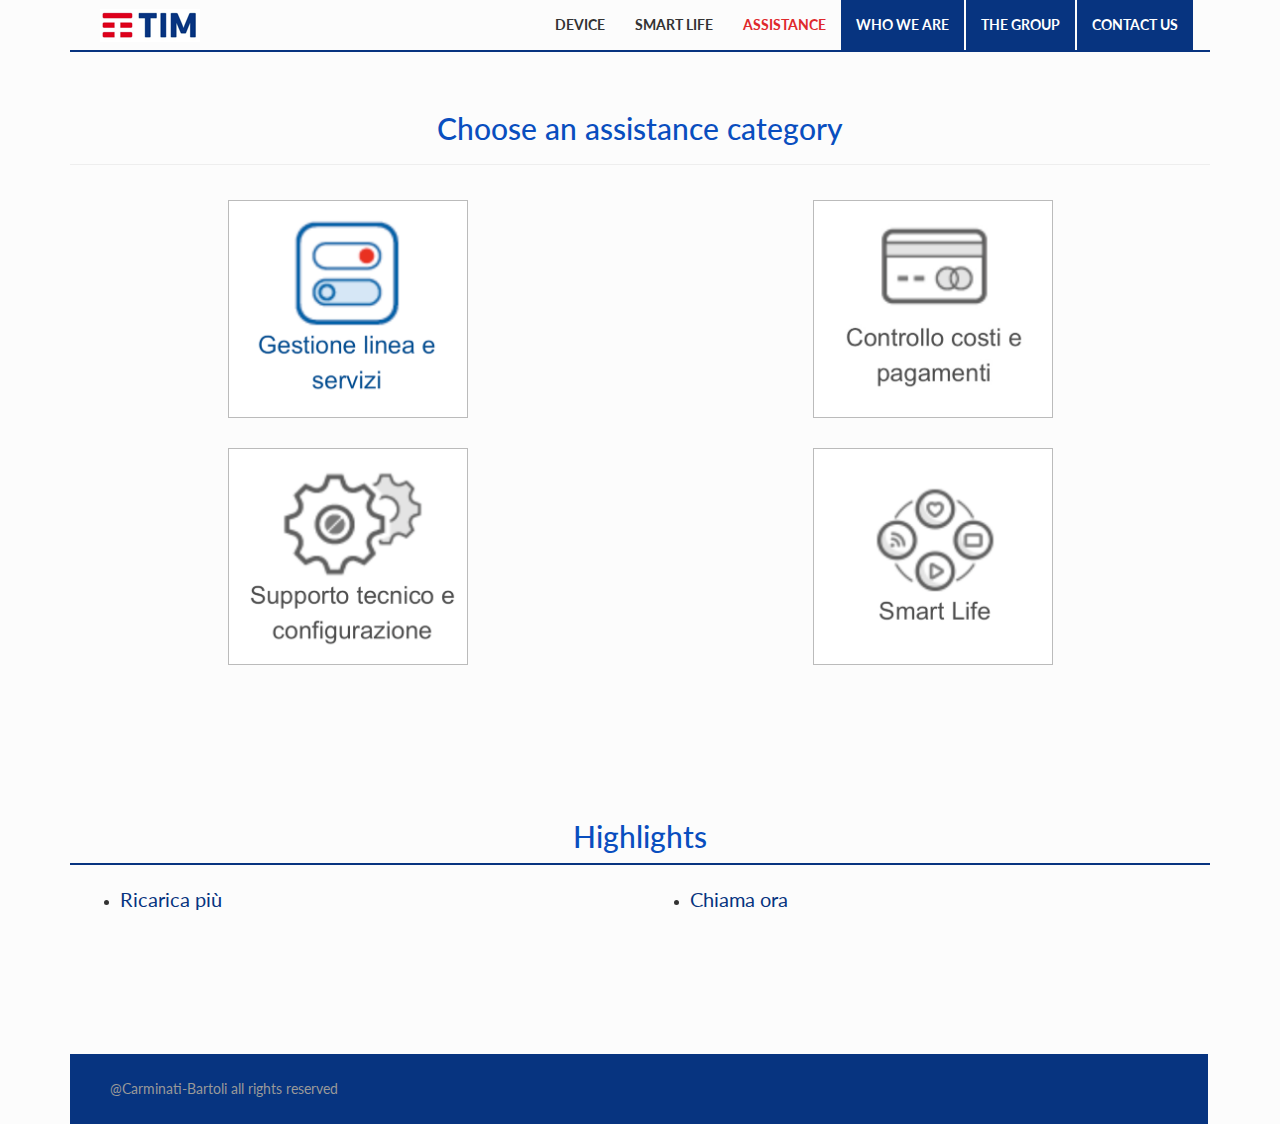
<file: WEBSITE/Assistance.html>
<!DOCTYPE html>

<html>
<head>
<meta charset="utf-8">
<meta http-equiv="X-UA-Compatible" content="IE=edge">
<meta name="viewport" content="width=device-width, initial-scale=1.0">
<title>Assistance Service Category</title>
<!-- Fogli di stile -->
<link href='http://fonts.googleapis.com/css?family=Lato:400,700,900,400italic' rel='stylesheet' type='text/css'>
<link rel="stylesheet" href="css/bootstrap.css">
<link rel="stylesheet" href="css/stili-custom.css">
<link rel="stylesheet" href="css/my-css.css">

</head>
<body>
<!-- Header e barra di navigazione -->
<header>
<nav class="navbar navbar-default">
<div class="container">
 <div class="navbar-header">
  <button type="button" class="navbar-toggle" data-toggle="collapse" data-target=".navbar-responsive-collapse">
   <span class="icon-bar"></span>
   <span class="icon-bar"></span>
  </button>
  <a class="navbar-brand" href="home.html"></a>
 </div> 
 
 <div id="right-align" class="collapse navbar-collapse navbar-responsive-collapse">
   
   <ul class="nav navbar-nav">
    <li> <a href="DeviceCategory.html" >Device</a></li>
    <li> <a href="SLserviceCategory.html" >Smart life</a></li>
    <li><a href="#"><p style="color:#DF292C;">assistance</p></a></li>
   	<li class="blue-background"><a href="WhoWeAre.html"><p class="whiteText">who we are</p></a></li>
    <li class="blue-background"><a href="#"><p class="whiteText">the group</p></a></li>
    <li class="blue-background"><a href="ContactUs.html"><p class="whiteText">contact us</p></a></li>
   </ul>
   
 </div><!-- /.nav-collapse -->
 <div id="blueline"></div>
</div>

</nav><!-- /.navbar -->

</header><!-- /header -->

<div class="container">
   <div class="page-header m-t-1">
     <h2 class="text-center">Choose  an assistance category</h2>
   </div>      
</div>
<div class="container">
	<div class="row">
    	<div class="col-sm-6 text-center">
           <a href="MobileServices.html">
              <img src="images/linea&servizi.png" width="240" class="text-center img-thumbnail img-responsive" style="margin-top: 15px; margin-bottom: 15px;">
           </a>
        </div>
	    <div class="col-sm-6 text-center">	
          <img src="images/costi&pagamenti.png" width="240" class="text-center img-thumbnail img-responsive" style="margin-top: 15px; margin-bottom: 15px;">      
        </div>
  	</div>
    <div class="row">
    	<div class="col-sm-6 text-center">
          <img src="images/supporto&configurazione.png" width="240" class="text-center img-thumbnail img-responsive" style="margin-top: 15px; margin-bottom: 15px;">
        </div>
	    <div class="col-sm-6 text-center">
			<img src="images/smartLife.png" width="240" class="text-center img-thumbnail img-responsive" style="margin-top: 15px; margin-bottom: 15px;">
        </div>
  	</div>
</div>
<div class="blank-spacing"></div>
<div class="container" style="align-items:center;">
	<h2>Highlights</h2>
  	<div id="blueline"></div>
    <div class="col-sm-6" style="padding: 10px; align-content:center;  margin-top: 10px;">
    	<ul>
  			<li><a href="AssistanceService.html?Servizio=Ricarica" style="color: #073480; font-size: 20px;" >Ricarica più</a></li>
		</ul>
    </div>
    <div class="col-sm-6" style="padding: 10px; align-content:center;  margin-top: 10px;">
    	<ul>
  			<li><a href="AssistanceService.html?Servizio=ChiamaOra" style="color: #073480; font-size: 20px;" >Chiama ora</a></li>
		</ul>
    </div>
    
</div>

<div class="blank-spacing"></div>


<!-- footer -->
<div class="container">
<footer class="blue-background">
      <div class="container">
        <span class="text-muted">@Carminati-Bartoli all rights reserved</span>
      </div>
</footer>
</div>
</body>
</html>
</file>
<file: WEBSITE/css/stili-custom.css>
/* Font family e colore di sfondo */

body {
 background-color: #fcfcfc;
 font-family: Lato, "Helvetica Neue", Helvetica, Arial, sans-serif;
}

/* Classe per applicare un margine inferiore */

.margine-bottom {margin-bottom: 20px;}

/* Stili per sovrascrivere e modificare la Navbar di Bootstrap */
.navbar {
  border: none;
}

.navbar-nav {
  margin-top: 0;
}

.navbar-brand {
 display: inline-block;
 text-indent: -9999px;
 width: 190px;
 height: 50px;
 background: url(../images/logo.png) center center no-repeat;
}

.navbar-default {
 background-color: #fcfcfc;
}

.navbar-default .navbar-nav > li > a {
  font-size: 14px;
  font-weight: bold;
  text-transform: uppercase;
  color: #333333;
  border-bottom: 1px solid #357ebd;
}

.navbar-default .navbar-nav > li > a:hover,
.navbar-default .navbar-nav > li > a:focus {
  color: #357ebd;
}

.navbar-default .navbar-nav > .active > a,
.navbar-default .navbar-nav > .active > a:hover,
.navbar-default .navbar-nav > .active > a:focus {
  color: #fff;
  background-color: #357ebd;
}

.navbar-toggle {
  border-radius: 0;
}

.navbar-default .navbar-toggle {
 border: 1px solid #357ebd;
}

.navbar-default .navbar-toggle .icon-bar {
  background-color: #357ebd;
}

.navbar-default .navbar-collapse {
  border-color: transparent;
}

.navbar-default .navbar-nav > .dropdown > a:hover .caret,
.navbar-default .navbar-nav > .dropdown > a:focus .caret {
  border-top-color: #357ebd;
  border-bottom-color: #357ebd;
}

.navbar-default .navbar-nav > .open > a,
.navbar-default .navbar-nav > .open > a:hover,
.navbar-default .navbar-nav > .open > a:focus {
  color: #fff;
  background-color: #357ebd;
}

.navbar-default .navbar-nav > .open > a .caret,
.navbar-default .navbar-nav > .open > a:hover .caret,
.navbar-default .navbar-nav > .open > a:focus .caret {
  border-top-color: #333;
  border-bottom-color: #333;
}

.navbar-default .navbar-nav > .dropdown > a .caret {
  border-top-color: #333;
  border-bottom-color: #333;
}

@media screen and (min-width: 768px) {
 .navbar-default .navbar-nav > li > a {
  border-bottom: none;
}

.navbar-default .navbar-nav > li > a:hover,
.navbar-default .navbar-nav > li > a:focus {
	border-top: 2px solid #357ebd;
	padding-top: 13px;
	font-family: Lato, "Helvetica Neue", Helvetica, Arial, sans-serif;
}
}

/* Stili per sovrascrivere e modificare i menu dropdown di Bootstrap */

.dropdown-menu {
 padding: 0 0;
 border-radius: 0;
 -webkit-box-shadow: 0 2px 5px rgba(0, 0, 0, 0.175);
 box-shadow: 0 2px 5px rgba(0, 0, 0, 0.175);
}
.dropdown-menu > li > a {
 padding: 7px 10px;
 border-bottom: 1px solid #ccc;
}



/* Flexslider */

.flexslider {
 margin: 0 0 30px; 
 background: #f8f8f8; 
 border: 0;
 border-top: 3px solid #357ebd; 
 position: relative; 
 -webkit-border-radius: 0; 
 -moz-border-radius: 0; 
 -o-border-radius: 0; 
 border-radius: 0; 
}
.flex-control-paging li a {
 width: 12px; 
 height: 12px;
 padding: 2px;
 background: #357ebd; 
 cursor: pointer; 
 text-indent: -9999px; 
 -webkit-border-radius: 20px; 
 -moz-border-radius: 20px; 
 -o-border-radius: 20px; 
 border-radius: 20px; 
 box-shadow: none;
}
.slides li {position: relative;}
.flex-caption {
 position: absolute;
 top: 35%;
 right: 8%;
}
.flex-caption-text span {
 display: inline-block;
 font-size: 34px;
 font-weight: bold;
 font-family: "Helvetica Neue", Helvetica, Arial, sans-serif;
 margin: 2px 0;
 padding: 0 15px;
 background-color: rgba(53, 126, 189, 0.8);
}

@media screen and (max-width: 767px) {
 .flex-control-nav, .flex-control-pager, .flex-caption {display: none;}
}

/* Sezione progetti in evidenza */

.box-progetto {
 margin-bottom: 10px;
 padding: 15px;
 background-color: #86b6de;
 -webkit-box-shadow: 0 2px 1px rgba(0, 0, 0, 0.25);
  box-shadow: 0 2px 1px rgba(0, 0, 0, 0.25);
}
.box-progetto h3, .box-progetto h4 {margin-top: 0;}

/* Stile per sovrascrivere e modificare le immagini thumbnail di Bootstrap */

.thumbnail,
.img-thumbnail {
  border-radius: 0;
  border: 1px solid #bbbbbb;
}

/* Stili per sovrascrivere e modificare i bottoni standard di Bootstrap */

.btn {
  border: 0;
  border-radius: 0;
}
.btn:focus {
	outline: 0;
	text-align: center;
}


/* Testata */

.header-sezione {
  border-bottom: 2px solid #357ebd;
}
@media screen and (min-width: 768px) {
 .header-sezione {
 margin-left: 0;
 margin-right: 0; 
 }
}
/* Lavoro in evidenza */

.box-lavoro-evidenza {
 margin: 15px 0;
}
.box-lavoro-evidenza h3 {margin-top: 0}

/* Stile per modificare e sovrascrivere i blockquote di Bootstrap */

blockquote {
 border-left: 5px solid #357ebd;
}

/* Pannelli dell'accordion basati sui panel di Bootstrap */

.panel-carousel {
  padding: 15px;
  margin-top: 15px;
  margin-bottom: 20px;
  background-color: #ffffff;
  border: 1px solid #dddddd;
  border-radius: 0;
  -webkit-box-shadow: 0 1px 1px rgba(0, 0, 0, 0.05);
  box-shadow: 0 1px 1px rgba(0, 0, 0, 0.05);
}
.panel-carousel-heading {
  margin: -15px -15px 15px;
  padding: 10px 15px;
  font-size: 17.5px;
  font-weight: 500;
  background-color: #357ebd;
  color: #fff;
  border-bottom: 1px solid #dddddd;
}
.panel-carousel-footer {
  margin: 15px -15px -15px;
  padding: 10px 15px;
  background-color: #ecf7ff;
  border-top: 1px solid #dddddd;
}

.panel-carousel-control {
  font-size: 16px;
}
.panel-carousel-control:hover,
.panel-carousel-control:focus {
  text-decoration: none;
}

/* Stili per modificare e sovrascrivere le nav-tab di Bootstrap */

.nav-tabs {
  margin-top: 15px;
  border-bottom: 2px solid #357ebd;
}
.nav-tabs > li {
  float: left;
  margin-bottom: 0;
}
.nav-tabs > li > a {
  font-size: 14px;
  font-weight: bold;
  margin-right: 2px;
  line-height: 1.428571429;
  border: 0;
  border-radius: 0;
}
.nav-tabs > li > a:hover {
  border-color: none;
}
.nav-tabs > li.active > a,
.nav-tabs > li.active > a:hover,
.nav-tabs > li.active > a:focus {
  color: #fff;
  background-color: #357ebd;
  border: none;
  border-bottom-color: transparent;
  cursor: default;
}
.tab-content {padding: 15px 0;}

/* Tabelle servizi */

.servizi {
 margin-top: 15px;
 text-align: center;
}
.servizi-titolo {
 background-color: #5cb85c;
}
.servizi-prezzo {
 background-color: #5cb85c;
 color: #fff;
}
.servizi-opzione {
 background-color: #dff0d8;
}
.servizi-footer {
 background-color: #eeeeee;
}

.servizi-portfolio {
 margin-top: 15px;
 text-align: center;
}
.servizi-portfolio-titolo {
 background-color: #5bc0de;
}
.servizi-portfolio-prezzo {
 background-color: #5bc0de;
 color: #fff;
}
.servizi-portfolio-opzione {
 background-color: #a4eaff;
}
.servizi-portfolio-footer {
 background-color: #eeeeee;
}

/* Pulsanti acquisto servizi */

.btn-round-bottom {
 border-bottom-right-radius: 4px;
 border-bottom-left-radius: 4px;
}

/* Footer */

footer {
 padding: 25px;
 background-color: #357ebd;
 color: #fff;
}
footer a, footer a:hover {color: #5cb85c;}
#footer-copy {
 padding: 10px 0 0 0;
 border-top: 1px solid #fff;
}


/* Stile per modificare e sovrascrivere l'aspetto degli input di Bootstrap */

.form-control {
  height: 32px;
  padding: 6px 12px;
  color: #333333;
  border-radius: 0;
}



/* Testata portfolio */

.header-portfolio {
 background-color: #5cb85c;
 padding: 10px 15px;
 border-bottom: 2px solid #357ebd;
}

.header-portfolio > h2 {
 margin-bottom: 0;
 margin-top: 0;
 color: #fff;
}

/* Stile per modificare e sovrascrivere l'aspetto il componente Breadcrumb di Bootstrap */

.breadcrumb {
  margin: 0;
  background-color: transparent;
  border-radius: 0;
  font-size: 16px;
}

.breadcrumb > li + li:before {
  color: #fff;
}

.breadcrumb > .active {
  color: #fff;
}



/* Modifica del componente thumbnails per il portfolio */

.portfolio-filtro {margin-top: 15px;}

.portfolio-thumbnail {
  display: inline-block;
  display: block;
  height: auto;
  max-width: 100%;
  margin: 15px 0;
  padding: 4px;
  line-height: 1.428571429;
  background-color: #eeeeee;
  border: 1px solid #5cb85c;
  border-radius: 0;
  -webkit-box-shadow: 0 2px 1px rgba(0, 0, 0, 0.25);
  box-shadow: 0 2px 1px rgba(0, 0, 0, 0.25);
  -webkit-transition: all 0.2s ease-in-out;
          transition: all 0.2s ease-in-out;
}
.thumbnail {
  display: inline-block;
  display: block;
  height: auto;
  max-width: 100%;
  padding: 4px;
  line-height: 1.428571429;
  background-color: #ffffff;
  border: 1px solid #dddddd;
  border-radius: 4px;
  -webkit-transition: all 0.2s ease-in-out;
          transition: all 0.2s ease-in-out;
}

.portfolio-thumbnail > img,
.portfolio-thumbnail > a > img,
.portfolio-img-thumbnail {
  display: inline-block;
  height: auto;
  max-width: 100%;
}

.portfolio-thumbnail:hover,
.portfolio-thumbnail:focus {
  border-color: #357ebd;
}

.portfolio-thumbnail > img {
  margin-right: auto;
  margin-left: auto;
}

.portfolio-thumbnail .caption {
  padding: 9px;
  color: #333333;
}

/* Stili per sovrascrivere e modificare il componente Pagination di Bootstrap */

.pagination > li > a {
  background-color: #5cb85c;
}


.pagination > .active > a,
.pagination > .active > a:hover,
.pagination > .active > a:focus {
  color: #999999;
  background-color: #eeeeee;
  border-color: #dddddd;
}


/* Titoli pagina contatti */

.contatti-titoli {
 margin-bottom: 15px;
 border-bottom: 2px solid #357ebd;
 padding-bottom: 10px;
}

/* Stili per sovrascrivere e modificare il componente Accordion/collapse di Bootstrap */

.panel {
  border: 1px solid #dddddd;
  border-radius: 0;
}

.panel-heading {
  border-top-right-radius: 0;
  border-top-left-radius: 0;
}

.panel-title > a {
  color: #fff;
  text-decoration: none;
}

.panel-group .panel {
  border-radius: 0;
}

.panel-group .panel + .panel {
  margin-top: 0;
}

.panel-default > .panel-heading {
  background-color: #5cb85c;
  border-color: #dddddd;
}

.panel-default > .panel-heading + .panel-collapse .panel-body {
  border-top-color: #dddddd;
}

.panel-default > .panel-footer + .panel-collapse .panel-body {
  border-bottom-color: #dddddd;
}
</file>
<file: WEBSITE/css/my-css.css>
#blueline{
  float: right;
  width: 100%;
  height: 2px;
  background-color: #073480;
}

.imageCentre{
	margin-right: 90px;
	margin-left: 90px;
	border: 2px solid black;
}

@media (min-width: 768px){
	#right-align{
		float: right;
	}
}
.whiteText{
  color: #fff;
}

.blue-background{
	margin-right: 2px;
	background-color: #073480;
}

.red-background{
	margin-right: 2px;
	background-color: #D3001F;
}

.blank-spacing{
	height: 120px;
	width: 100%;
}
.main-image {
  border: 1px solid #073480;
  margin-bottom: 10px;
  max-width: 100%;
  max-height: 100%;
}
</file>
